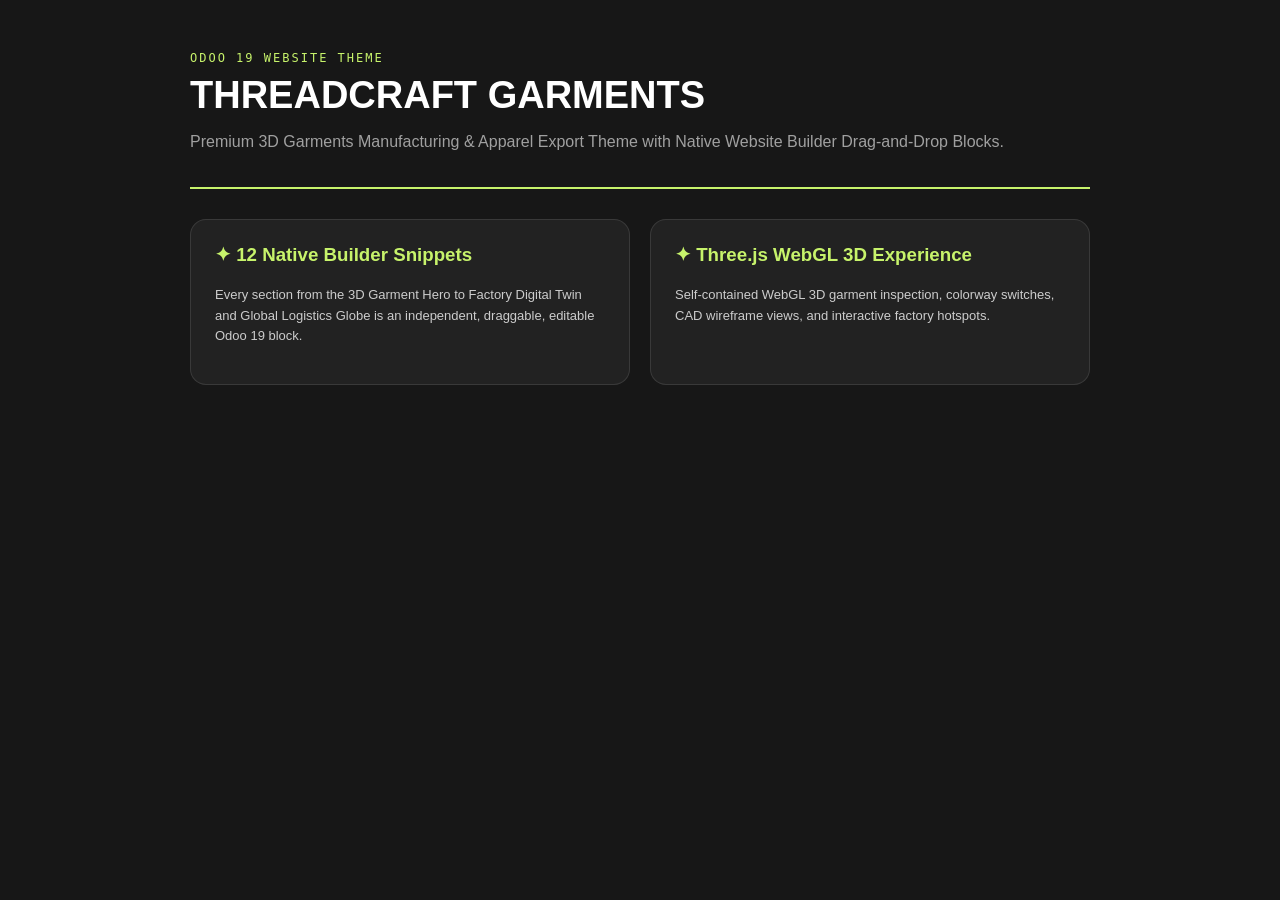
<file: uninstalled_themes_backup/theme_threadcraft_garments/static/description/index.html>
<!DOCTYPE html>
<html>
<head>
    <meta charset="utf-8"/>
    <title>Theme Threadcraft Garments</title>
</head>
<body style="font-family: 'Plus Jakarta Sans', sans-serif; background-color: #171717; color: #ffffff; padding: 40px;">
    <div style="max-width: 900px; margin: 0 auto;">
        <div style="border-bottom: 2px solid #C7F36B; padding-bottom: 20px; margin-bottom: 30px;">
            <span style="font-family: monospace; font-size: 12px; color: #C7F36B; letter-spacing: 2px; text-transform: uppercase;">Odoo 19 Website Theme</span>
            <h1 style="font-size: 38px; font-weight: 800; margin: 8px 0; color: #ffffff;">THREADCRAFT GARMENTS</h1>
            <p style="font-size: 16px; color: #a0a0a0;">Premium 3D Garments Manufacturing & Apparel Export Theme with Native Website Builder Drag-and-Drop Blocks.</p>
        </div>

        <div style="display: grid; grid-template-columns: 1fr 1fr; gap: 20px; margin-bottom: 30px;">
            <div style="background: rgba(255,255,255,0.05); padding: 24px; border-radius: 16px; border: 1px solid rgba(255,255,255,0.1);">
                <h3 style="color: #C7F36B; margin-top: 0;">✦ 12 Native Builder Snippets</h3>
                <p style="font-size: 13px; color: #cccccc; line-height: 1.6;">Every section from the 3D Garment Hero to Factory Digital Twin and Global Logistics Globe is an independent, draggable, editable Odoo 19 block.</p>
            </div>
            <div style="background: rgba(255,255,255,0.05); padding: 24px; border-radius: 16px; border: 1px solid rgba(255,255,255,0.1);">
                <h3 style="color: #C7F36B; margin-top: 0;">✦ Three.js WebGL 3D Experience</h3>
                <p style="font-size: 13px; color: #cccccc; line-height: 1.6;">Self-contained WebGL 3D garment inspection, colorway switches, CAD wireframe views, and interactive factory hotspots.</p>
            </div>
        </div>
    </div>
</body>
</html>
</file>
